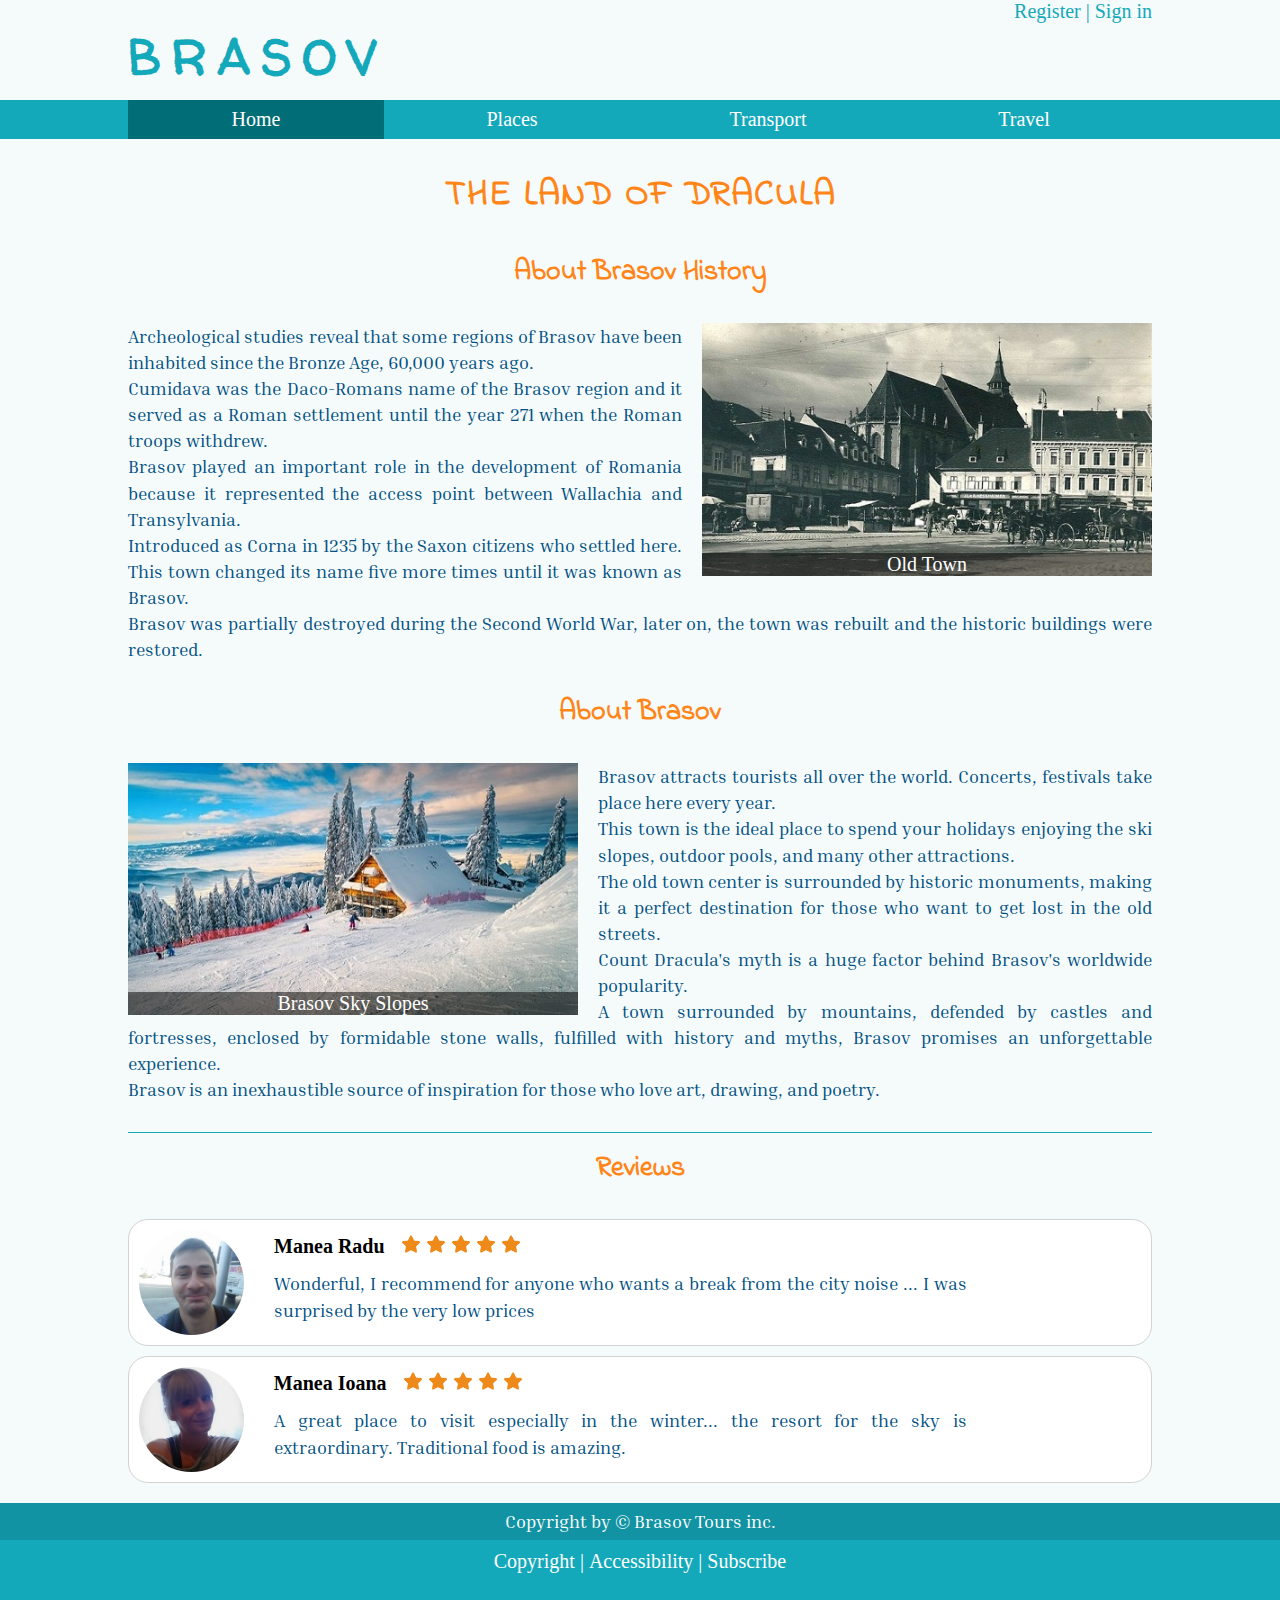
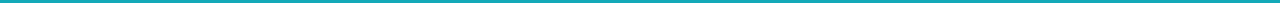
<file: Toursim_Site/index.html>
<!DOCTYPE html>
<html lang="en">
<head>
	<title>Brasov</title>
	<meta charset="UTF-8">
	<link rel="stylesheet" href="styles/styles.css">
	<link href="https://fonts.googleapis.com/css?family=Indie+Flower%7CInria+Serif%7CWalter+Turncoat&display=swap" rel="stylesheet">
</head>

<body>
	<!--WRAPPER ELEMENT USED TO WRAP EVERYTHNG EXCEPT THE FOOTER-->
	<div id="wrapper">
		<!-- HEADER LINKS-->
		<nav id="headerlinks">
			<ul>
				<li><a href="#">Register &#124;</a></li>
				<li><a href="#"> Sign in </a></li>			
			</ul>
		</nav>
		<!-- HEADER -->
		<header id="page-title">
			<h1>Brasov</h1> 
		</header>	
		<!-- PRIMARY NAV -->
		<nav id="primarynav">
			<ul>
			
				<li id="current-link"><a href="#">Home</a></li>
				<li><a href="places.html">Places</a></li>
				<li><a href="transport.html">Transport</a></li>
				<li><a href="travel.html">Travel</a></li>
			</ul>
		</nav>
		<!-- MAIN -->
		<main class="home">				
			<!--BRASOV-->
				<!--SECTION ABOUT -->
			<section class="about">		
				<h2> The land of Dracula </h2>
				<div class="about-box">		
						<h3>About Brasov History  </h3>	
						<!-- Brasov old town img https://i1.wp.com/www.bizbrasov.ro/wp-content/uploads/2017/01/brasov-vechi.jpg?ssl=1 -->
						<figure>  
							<img src="media/oldtown.jpg" alt="old town">		
							<figcaption>Old Town</figcaption> 
						</figure>				
						<p> Archeological studies reveal that some regions of Brasov have been inhabited since the Bronze Age, 60,000 years ago.	</p>
						<p> Cumidava was the Daco-Romans name of the Brasov region and it served as a Roman settlement until the year 271 when the Roman troops withdrew. </p>
						<p>	Brasov played an important role in the development of Romania because it represented the access point between Wallachia and Transylvania. </p>
						<p> Introduced as Corna in 1235 by the Saxon citizens who settled here. This town changed its name five more times until it was known as Brasov.</p>
						<p>	Brasov was partially destroyed during the Second World War, later on, the town was rebuilt and the historic buildings were restored. </p>
					</div>					
				<div class="about-box">	
						<h3>	About Brasov   </h3>	
						<!--Brasov resort img https://sofiaadventures.com/wp-content/uploads/2019/09/shutterstock_1493373995.jpg-->
						<figure class="about-img">  
							<img src="media/poiana.jpg" alt="Brasov Resort">	
							<figcaption>Brasov Sky Slopes</figcaption> 
						</figure>	
						<p> Brasov attracts tourists all over the world. Concerts, festivals take place here every year.<br>
						This town is the ideal place to spend your holidays enjoying the ski slopes, outdoor pools, and many other attractions.<br>  
						The old town center is surrounded by historic monuments, making it a perfect destination for those who want to get lost in the old streets.</p>
						<p> Count Dracula's myth is a huge factor behind Brasov's worldwide popularity.</p>
						<p> A town surrounded by mountains, defended by castles and fortresses, enclosed  by formidable stone walls, fulfilled with history and myths, Brasov promises an unforgettable experience.</p>
						<p> Brasov is an inexhaustible source of inspiration for those who love art, drawing, and poetry.</p>
					</div>	
			</section>
			<!--SECTION REVIEWS -->
			<section id="reviews-container">
				<h3> Reviews </h3>
				<div class="review">
					<!--My brother image-->
					<img class="user-image" src="media/userone.jpg" alt="user">
					<div class="user-rating">
						<h4> Manea Radu </h4>
					<!--Stars icons made by Freepik from "https://www.flaticon.com/authors/freepik" -->
						<img src="media/star.png" alt="star">
						<img src="media/star.png" alt="star">
						<img src="media/star.png" alt="star">
						<img src="media/star.png" alt="star">
						<img src="media/star.png" alt="star">
					</div>
					<p> Wonderful, I recommend for anyone who wants a break from the city noise ... I was surprised by the very low prices</p>
				</div>	
				<div class="review">
					<!--Image with my sister-->
					<img  class="user-image" src="media/usertwo.jpg" alt="user">				
					<div class="user-rating">
					<h4> Manea Ioana </h4>
					<!--Stars icons made by Freepik from "https://www.flaticon.com/authors/freepik" -->
						<img src="media/star.png" alt="star">
						<img src="media/star.png" alt="star">
						<img src="media/star.png" alt="star">
						<img src="media/star.png" alt="star">
						<img src="media/star.png" alt="star">
					</div>
					<p>A great place to visit especially in the winter... the resort for the sky is extraordinary. Traditional food is amazing. </p>	
				</div>				
			</section>
		</main>
		<!--EMPTY ELEMENT USED FOR THE STICKY FOOTER ENSURES THAT THE NEGATIVE MARGINS DON'T PULL THE FOOTER UP AND CONVER THE CONTENT-->
		<div id="push">
		</div>
	</div>
		<!--FOOTER-->
		<footer id="page-footer">
			<p>Copyright by © Brasov Tours inc. </p>
			<nav id="footerlinks">
				<ul>
					<li><a href="#">Copyright &#124;</a></li>
					<li><a href="#"> Accessibility &#124;</a></li>
					<li><a href="#"> Subscribe</a></li>
				</ul>
			</nav>	
		</footer>
</body>
</html>
</file>
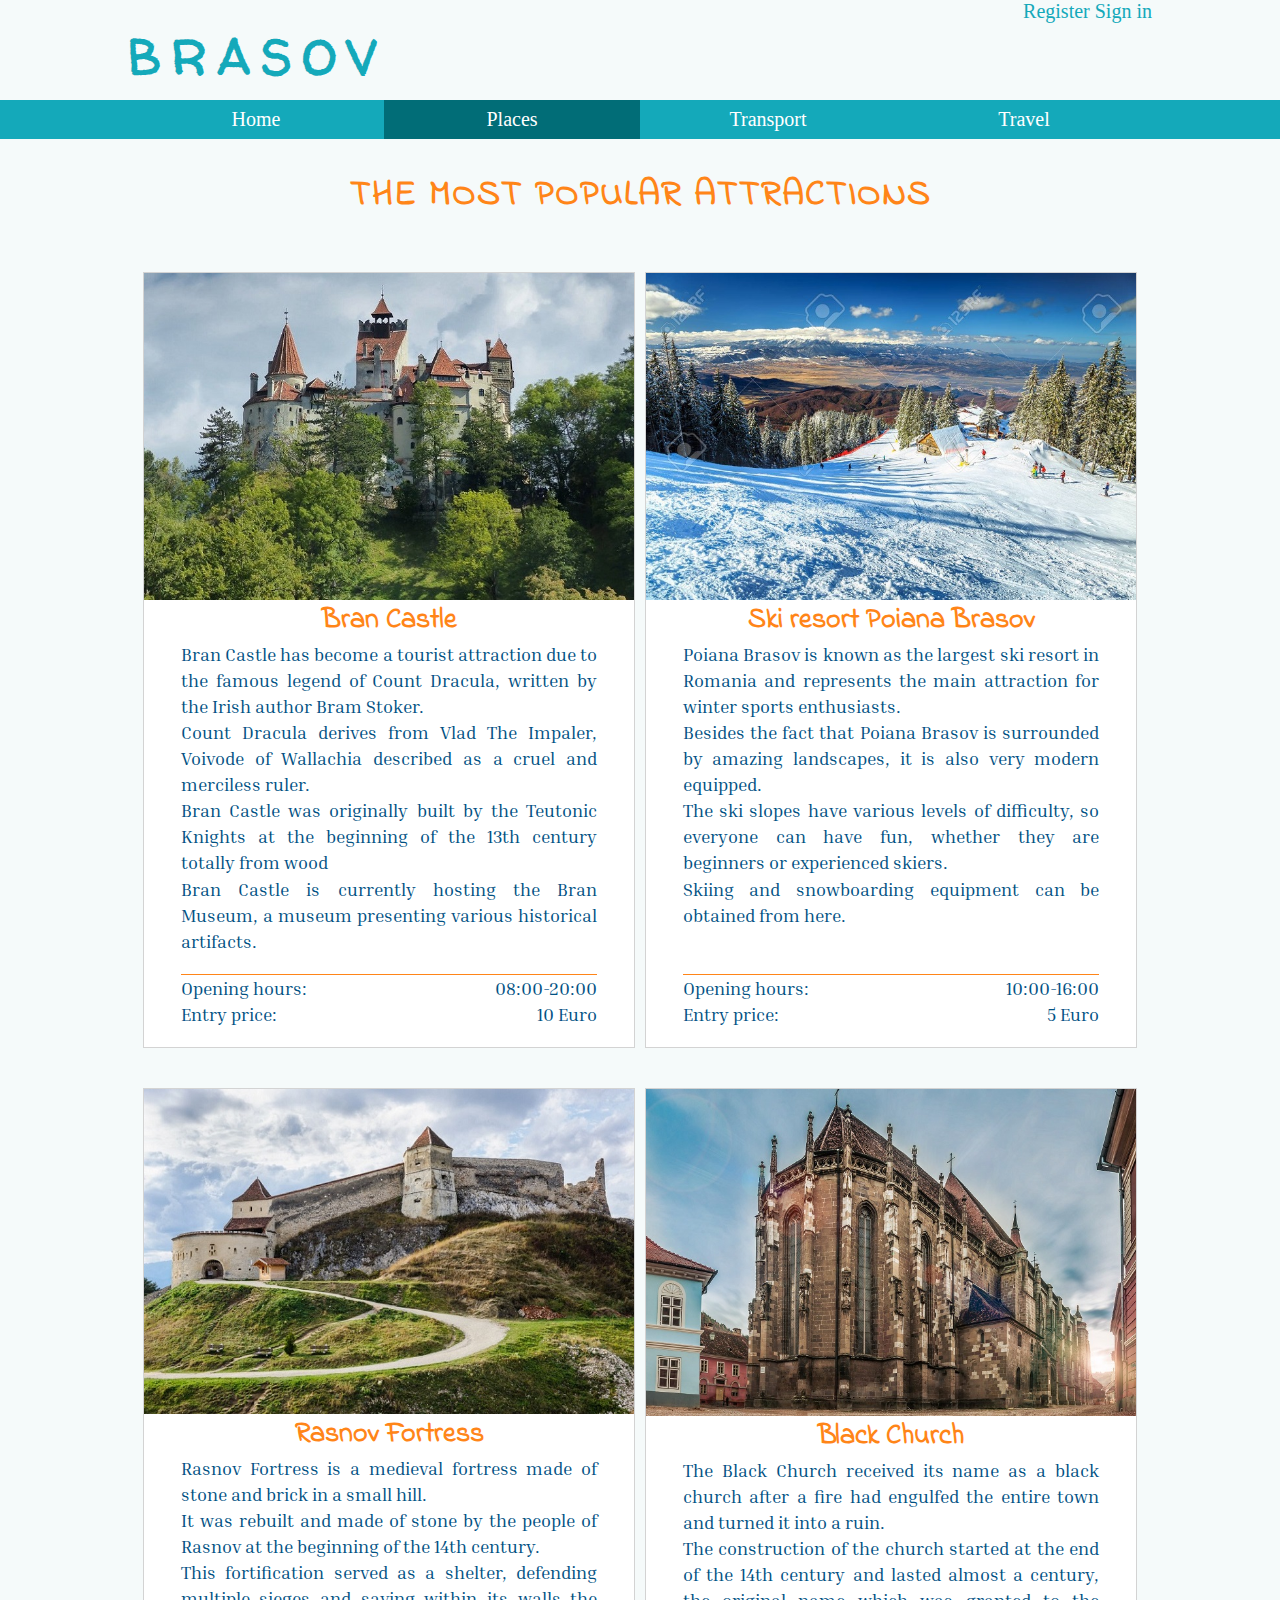
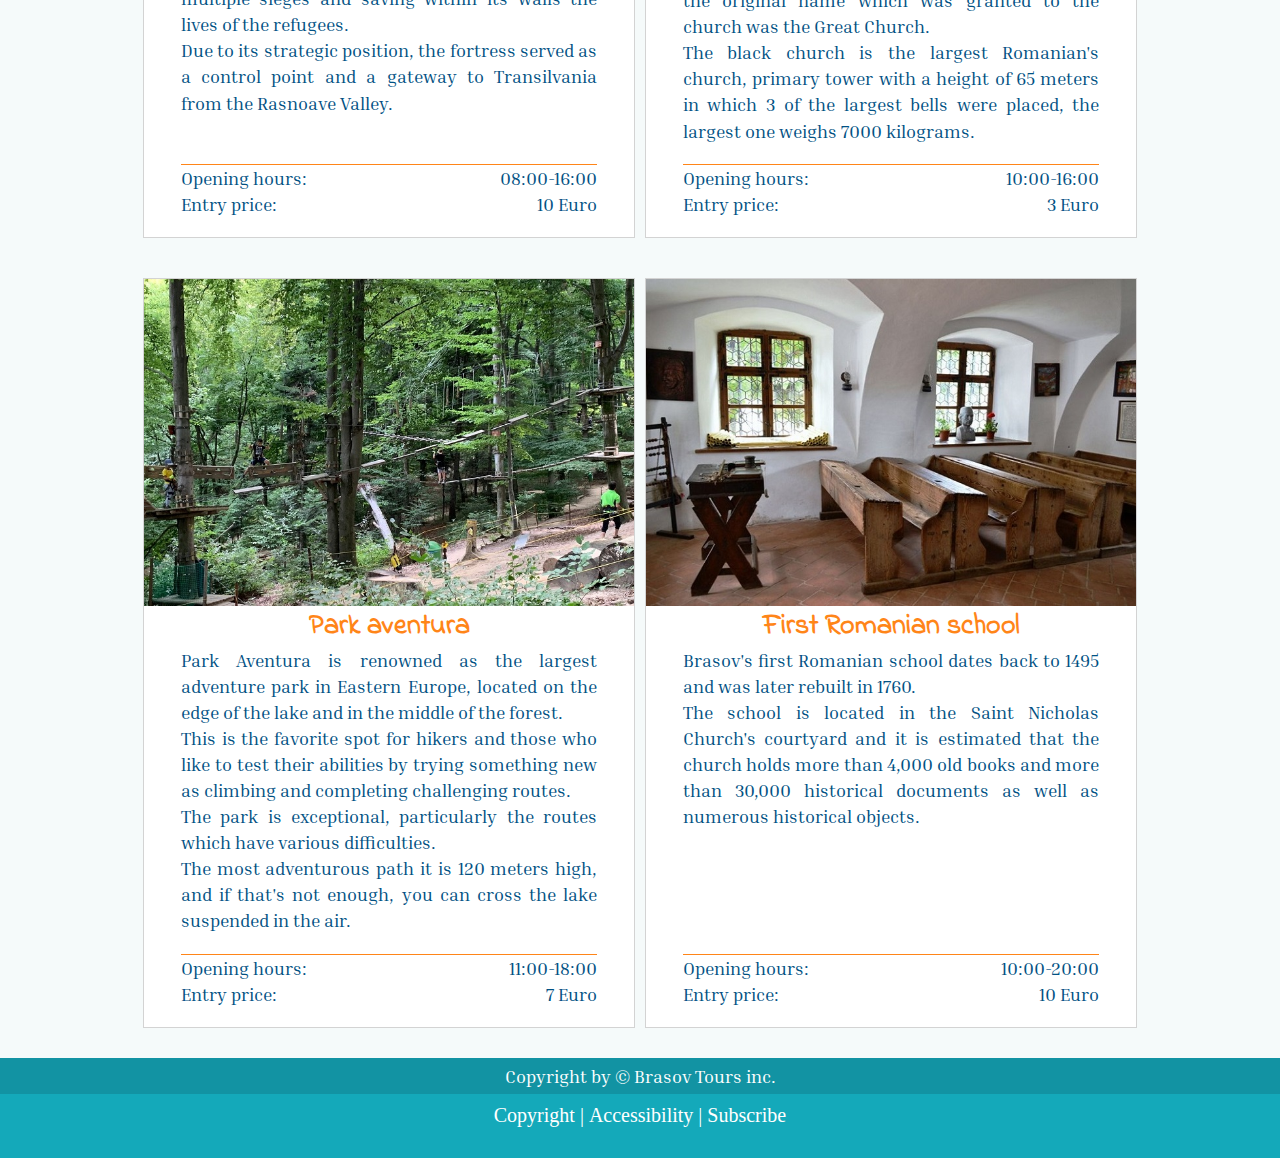
<file: Toursim_Site/places.html>
<!DOCTYPE html>
<html lang="en">
<head>
	<title>Places in Brasov</title>
	<meta charset="UTF-8">
	<link rel="stylesheet" href="styles/styles.css">
	<link href="https://fonts.googleapis.com/css?family=Indie+Flower%7CInria+Serif%7CWalter+Turncoat&display=swap" rel="stylesheet">
</head>

<body>
	<!--WRAPPER ELEMENT USED TO WRAP EVERYTHNG EXCEPT THE FOOTER-->
	<div id="wrapper" class="places">
		<!-- HEADER LINKS-->
		<nav id="headerlinks">
			<ul>
				<li><a href="#">Register</a></li>
				<li><a href="#"> Sign in</a></li>		
			</ul>
		</nav>
		<!-- HEADER -->
		<header id="page-title"><h1>Brasov</h1> </header>
		<!-- PRIMARY NAV -->
		<nav id="primarynav">
			<ul>
				<li><a href="index.html">Home</a></li>
				<li id="current-link" ><a href="#">Places</a></li>
				<li><a href="transport.html">Transport</a></li>
				<li><a href="travel.html">Travel</a></li>
			</ul>
		</nav>
		<!-- MAIN -->
		<main class="places">	
			<!--Castelul Bran-->
			<section>	
			<h2>The most popular attractions</h2>
			<div id="landmark-container">
				<article class="landmark-box">		
					<header class="landmark-header">				
						<!-- The image source https://live.staticflickr.com/1877/44654419251_3a6e17ec66_b.jpg -->
						<img src="media/bran.jpg" alt="Castelul Bran">
						<h3> Bran Castle </h3>	
					</header>	
					<div class="landmark-main">
						<p>Bran Castle has become a tourist attraction due to the famous legend of Count Dracula, written by the Irish author Bram Stoker.<br>Count Dracula derives from Vlad The Impaler,  Voivode of Wallachia described as a cruel and merciless ruler.<br>
						Bran Castle was originally built by the Teutonic Knights at the beginning of the 13th century totally  from wood<br>
						Bran Castle is currently hosting the Bran Museum, a museum presenting various historical artifacts.<br>
						</p>
					</div>	
					<footer class="landmark-footer">
						<div class="landmark-footer-left">
							<p>Opening hours:</p>
							<p>Entry price:</p>
						</div>	
						<div class="landmark-footer-right">						
							<p>08:00-20:00</p>
							<p>10 Euro</p>					
						</div>
					</footer>		
				</article>					
			<!--Poiana brasov-->		
				<article class="landmark-box">		
					<header class="landmark-header">		
						<!-- The image source https://previews.123rf.com/images/janoka82/janoka821612/janoka82161200005/67329812-wooden-chalets-and-stunning-ski-slopes-in-the-carpathians-poiana-brasov-ski-resort-transylvania-roma.jpg -->
						<img src="media/slope.jpg" alt="Slope">
						<h3> Ski resort Poiana Brasov</h3>
					</header>
					<div class="landmark-main">
						<p>Poiana Brasov is known as the largest ski resort in Romania and represents the main attraction for winter sports enthusiasts.<br>
						Besides the fact that Poiana Brasov is surrounded by amazing landscapes, it is also very modern equipped. <br>
						The ski slopes have various levels of difficulty, so everyone can have fun, whether they are beginners or experienced skiers. <br>
						Skiing and snowboarding equipment can be obtained from here.	
						</p>
					</div>
						<footer class="landmark-footer">
						<div class="landmark-footer-left">
							<p>Opening hours:</p>
							<p>Entry price:</p>	
						</div>
						<div class="landmark-footer-right">						
							<p>10:00-16:00</p>
							<p>5 Euro</p>					
						</div>	
					</footer>
				</article>	
			<!--Cetatea Rasnov-->
				<article class="landmark-box">	
					<header class="landmark-header">					
						<!-- The image source https://blog.hotelguru.ro/wp-content/uploads/2018/08/shutterstock_226131400.jpg -->
						<img src="media/rasnov.jpg" alt="Cetatea Rasnov">
						<h3> Rasnov Fortress </h3>	
					</header>	
					<div class="landmark-main">
						<p>
						Rasnov Fortress is a medieval fortress made of stone and brick in a small hill.<br>
						It was rebuilt and made of stone by the people of Rasnov at the beginning of the 14th century.<br>
						This fortification served as a shelter, defending multiple sieges and saving within its walls the lives of the refugees. <br>
						Due to its strategic position, the fortress served as a control point and a gateway to Transilvania from the Rasnoave Valley.
						</p>					
					</div>				
					<footer class="landmark-footer">
						<div class="landmark-footer-left">
							<p>Opening hours:</p>
							<p>Entry price:</p>	
						</div>			
						<div class="landmark-footer-right">						
							<p>08:00-16:00</p>
							<p>10 Euro</p>					
						</div>						
					</footer>
				</article>				
			 <!--Biserica Neagra-->	
				<article class="landmark-box">	
					<header class="landmark-header">	
					<!-- The image source https://upload.wikimedia.org/wikipedia/commons/c/ca/Biserica_Neagra%2C_Brasov%2C_Romania.jpg -->
					<img src="media/church.jpg" alt="church">
						<h3> Black Church </h3>
					</header>
						<div class="landmark-main">			
						<p>
						The Black Church received its name as a black church after a fire had engulfed the entire town and turned it into a ruin.<br>		
						The construction of the church started at the end of the 14th century and lasted almost a century, the original name which was granted to the church was the Great Church.<br>			
						The black church is the largest Romanian's church, primary tower with a height of 65 meters in which 3 of the largest bells were placed, the largest one weighs 7000 kilograms.
						</p>
						</div>
					<footer class="landmark-footer">
						<div class="landmark-footer-left">
							<p>Opening hours:</p>
							<p>Entry price:</p>			
						</div>			
						<div class="landmark-footer-right">						
							<p>10:00-16:00</p>
							<p>3 Euro</p>					
						</div>		
					</footer>
				</article>	
				<!-- PARK AVENTURA -->
			<article class="landmark-box">	
				<header class="landmark-header">					
					<!-- The image source https://media-cdn.tripadvisor.com/media/photo-m/1280/19/68/96/ff/parc-aventura-brasov.jpg -->
					<img src="media/park.jpg" alt="park">
					<h3> Park aventura</h3>	
					</header>
					<div class="landmark-main">
						<p>
						Park Aventura is renowned as the largest adventure park in Eastern Europe, located on the edge of the lake and in the middle of the forest.<br>
						This is the favorite spot for hikers and those who like to test their abilities by trying something new as climbing and completing challenging routes.<br>
						The park is exceptional, particularly the routes which have various difficulties.<br>
						The most adventurous path it is 120 meters high, and if that's not enough, you can cross the lake suspended in the air.		
						</p>
					</div>
				<footer class="landmark-footer">
						<div class="landmark-footer-left">
							<p>Opening hours:</p>
							<p>Entry price:</p>				
						</div>		
						<div class="landmark-footer-right">						
							<p>11:00-18:00</p>
							<p>7 Euro</p>					
						</div>	
					</footer>
				</article>			
				<!-- SCOALA -->
				<article class="landmark-box">	
					<header class="landmark-header">	
					<!-- The image source https://www.zilesinopti.ro/media/e379c4fb795ad9c50dbef9c337dce84e.jpg -->
					<img src="media/school.jpg" alt="school">
					<h3> First Romanian school</h3>
					</header>
					<div class="landmark-main">	
						<p>
						Brasov's first Romanian school dates back to 1495 and was later rebuilt in 1760.<br>
						The school is located in the Saint Nicholas Church's courtyard and it is estimated that the church holds more than 4,000 old books and more than 30,000 historical documents as well as numerous historical objects.
						</p>
					</div>
		<footer class="landmark-footer">
			<div class="landmark-footer-left">
				<p>Opening hours:</p>
				<p>Entry price:</p>
			</div>
			<div class="landmark-footer-right">						
				<p>10:00-20:00</p>
				<p>10 Euro</p>					
			</div>
			</footer>
			</article>	
				</div>
			</section>
			
		</main>
	</div>
		<!--EMPTY ELEMENT USED FOR THE STICKY FOOTER ENSURES THAT THE NEGATIVE MARGINS DON'T PULL THE FOOTER UP AND CONVER THE CONTENT-->
		<div id="push"></div>
		<!--FOOTER-->
		<footer id="page-footer">
			<p>Copyright by © Brasov Tours inc. </p>
			<nav id="footerlinks">
				<ul>
					<li><a href="#">Copyright &#124;</a></li>
					<li><a href="#"> Accessibility &#124;</a></li>
					<li><a href="#"> Subscribe</a></li>
				</ul>
			</nav>	
		</footer>

</body>

</html>
</file>
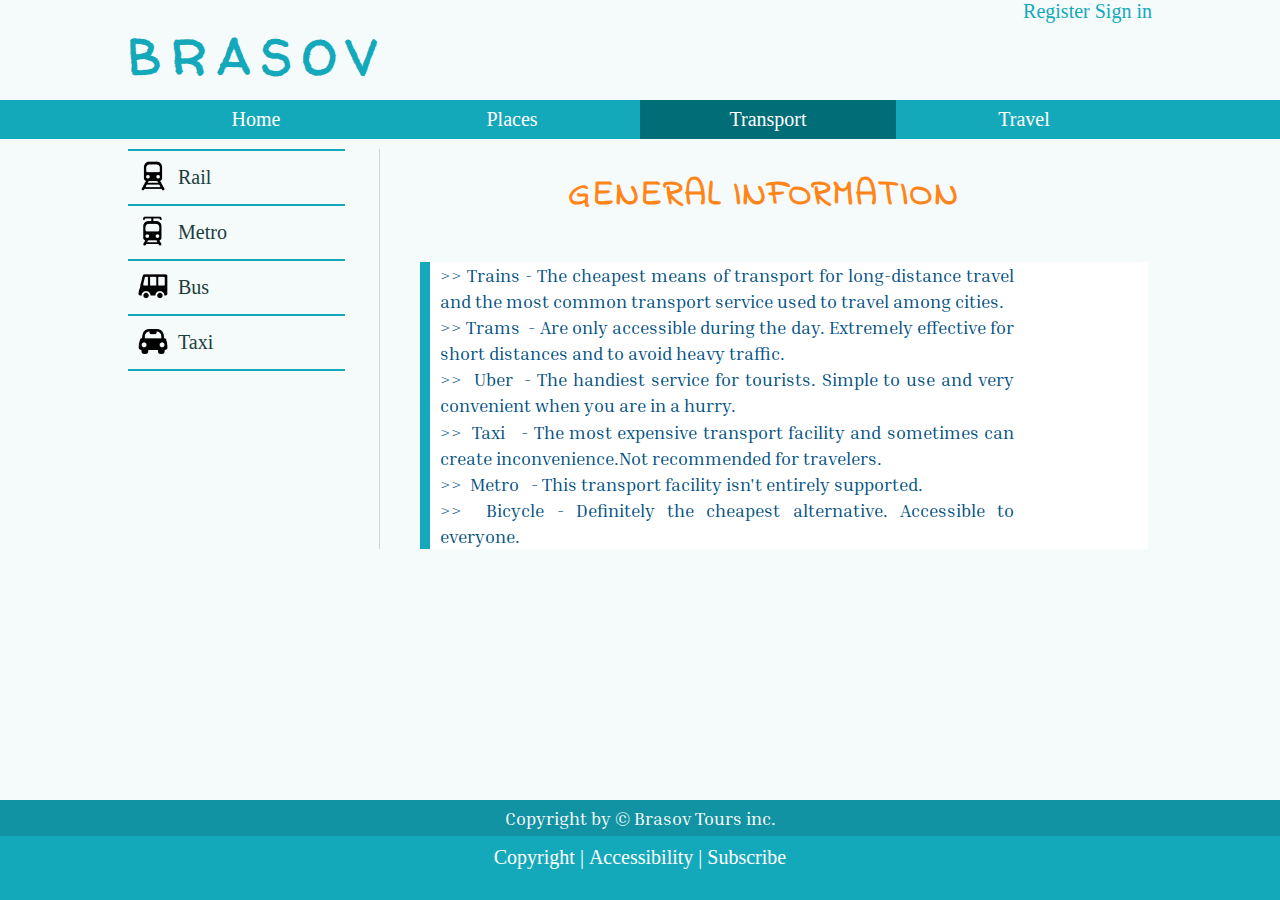
<file: Toursim_Site/transport.html>
<!DOCTYPE html>
<html lang="en">
<head>
	<title>Transport</title>
	<meta charset="UTF-8">
	<link rel="stylesheet" href="styles/styles.css">
	<link href="https://fonts.googleapis.com/css?family=Indie+Flower%7CInria+Serif%7CWalter+Turncoat&display=swap" rel="stylesheet">
</head>

<body>
	<!--WRAPPER ELEMENT USED TO WRAP EVERYTHNG EXCEPT THE FOOTER-->
	<div id="wrapper" class="transport">
		<!-- HEADER LINKS-->
		<nav id="headerlinks">
			<ul>
				<li><a href="#">Register</a></li>
				<li><a href="#"> Sign in</a></li>				
			</ul>
		</nav>
		<!-- HEADER -->
		<header id="page-title"><h1>Brasov</h1> </header>
		<!-- PRIMARY NAV -->
		<nav id="primarynav">
				<ul>
					<li><a href="index.html">Home</a></li>
					<li><a href="places.html">Places</a></li>
					<li id="current-link" ><a href="#">Transport</a></li>
					<li><a href="travel.html">Travel</a></li>
				</ul>
			</nav>
		<!-- MAIN -->	
		<main>	
			<div id="columncontainer">	
				<aside id="leftcol">
					<nav id="secondarynav">
						<ul>
							<li>
								<img src="media/train.png" alt="train">
								<a href="#">Rail</a>								
							</li>
							<li>
								<img src="media/metro.png" alt="metro">
								<a href="#">Metro</a>						
							</li>							
							<li>
								<img src="media/bus.png" alt="bus">
								<a href="#">Bus</a>
							</li>							
							<li><img src="media/taxi.png" alt="taxi">
								<a href="#">Taxi</a>
							</li>
						</ul>
					</nav>			
				</aside>
				<div id="rightcol">
					<h2> General information </h2>
					<div class="transport-container">
						<div class="transport-tip">
							<p> >> Trains - The cheapest means of transport for long-distance travel and the most common transport service used to travel among cities.</p>
						</div>
						<div class="transport-tip">
							<p> >> Trams&nbsp; - Are only accessible during the day. Extremely effective for short distances and to avoid heavy traffic.</p>
						</div>
						<div class="transport-tip">
							<p> >> &nbsp;Uber&nbsp; - The handiest service for tourists. Simple to use and very convenient when you are in a hurry.</p>
						</div>
						<div class="transport-tip">
							<p> >> &nbsp;Taxi  &nbsp; - The most expensive transport facility and sometimes can create inconvenience.Not recommended for travelers.</p>
						</div>		
						<div class="transport-tip">
							<p> >> &nbsp;Metro  &nbsp; - This transport facility isn't entirely supported.</p>
						</div>	
						<div class="transport-tip">
							<p> >> &nbsp;Bicycle  - Definitely the cheapest alternative. Accessible to everyone. </p>
						</div>													
					</div>
				</div>		
			</div>
		</main>
		<!--EMPTY ELEMENT USED FOR THE STICKY FOOTER ENSURES THAT THE NEGATIVE MARGINS DON'T PULL THE FOOTER UP AND CONVER THE CONTENT-->
		<div id="push">
		</div>
	</div>
		<!--FOOTER-->
		<footer id="page-footer">
			<p>Copyright by © Brasov Tours inc. </p>
			<nav id="footerlinks">
				<ul>
					<li><a href="#">Copyright &#124;</a></li>
					<li><a href="#"> Accessibility &#124;</a></li>
					<li><a href="#"> Subscribe</a></li>
				</ul>
			</nav>	
		</footer>
</body>
</html>
</file>
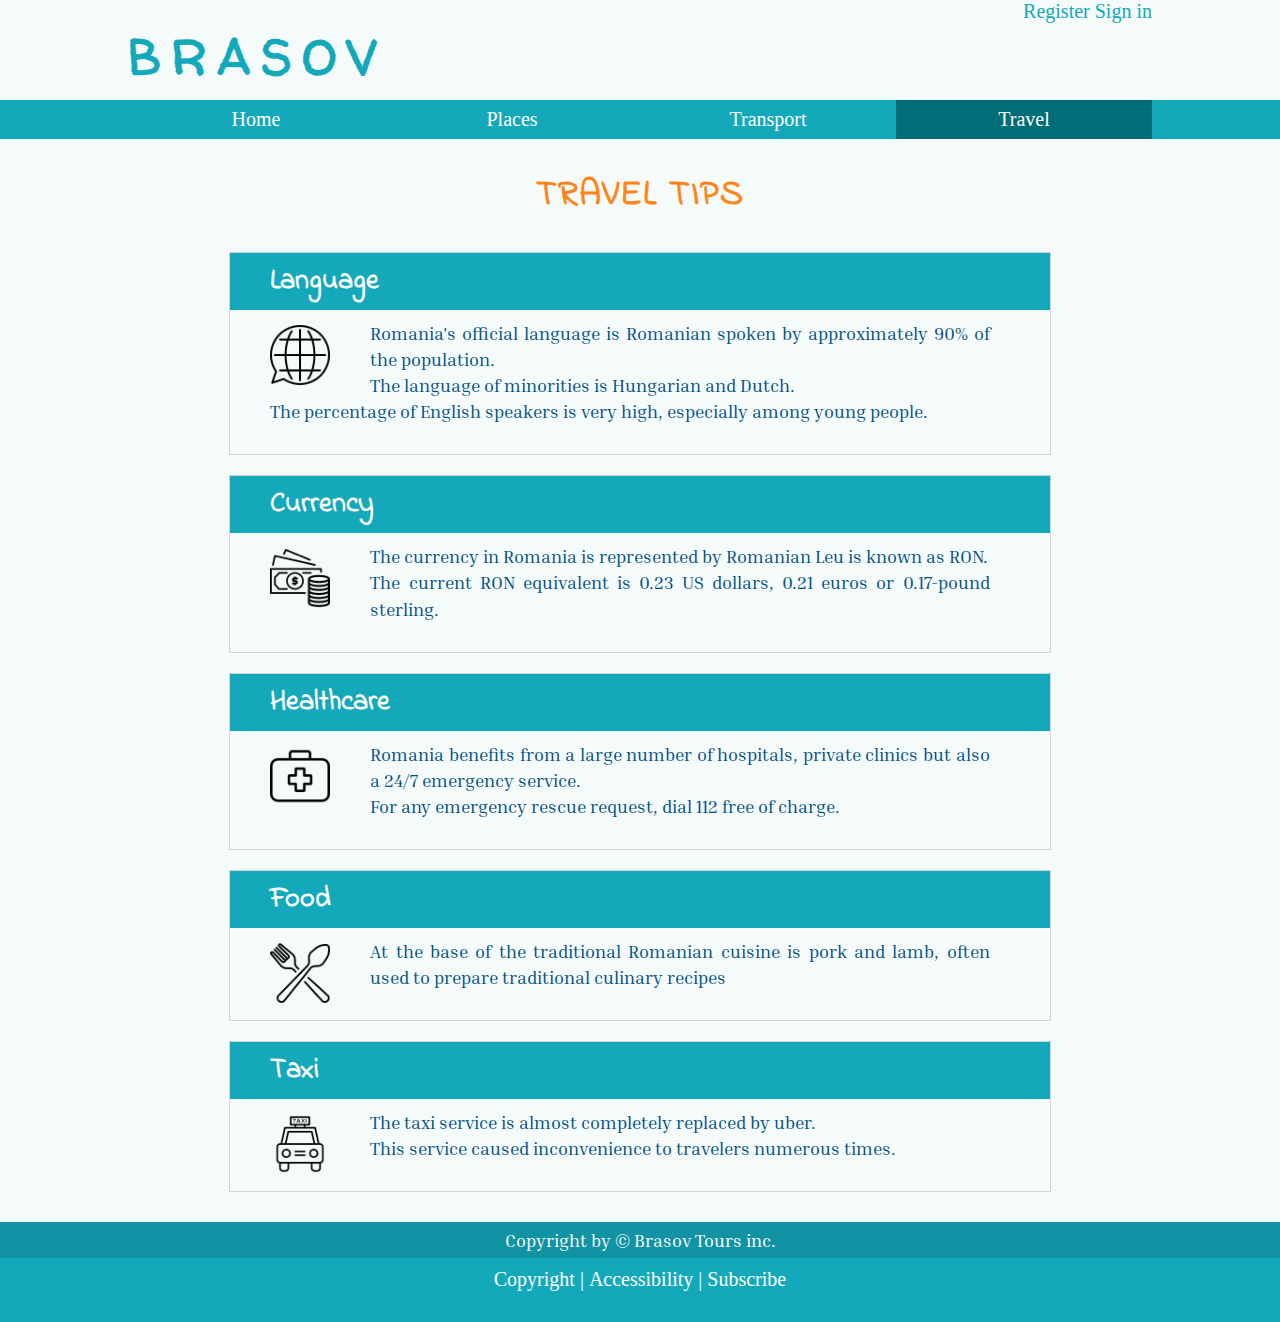
<file: Toursim_Site/travel.html>
<!DOCTYPE html>
<html lang="en">
<head>
	<title>Travel Tips</title>
	<meta charset="UTF-8">
	<link rel="stylesheet" href="styles/styles.css">
	<link href="https://fonts.googleapis.com/css?family=Indie+Flower%7CInria+Serif%7CWalter+Turncoat&display=swap" rel="stylesheet">
</head>
<body>
	<!--WRAPPER ELEMENT USED TO WRAP EVERYTHNG EXCEPT THE FOOTER-->
	<div id="wrapper">
		<!-- HEADER LINKS-->
		<nav id="headerlinks">
			<ul>
				<li><a href="#">Register</a></li>
				<li><a href="#"> Sign in</a></li>		
			</ul>
		</nav>
		<!-- HEADER -->
		<header id="page-title"><h1>Brasov</h1> </header>
		<!-- PRIMARY NAV -->
		<nav id="primarynav">
			<ul>
				<li><a href="index.html">Home</a></li>
				<li><a href="places.html">Places</a></li>
				<li><a href="transport.html">Transport</a></li>
				<li id="current-link"><a href="#">Travel</a></li>
			</ul>
		</nav>
		<!-- MAIN -->		
		<main class="travel"  >
			<!-- SECTIONS TIPS -->
			<section id="tip-container">
				<h2> Travel Tips </h2>
				<div class="travel-tip">
					<h3> Language </h3>
					<!-- Language icon made by "https://www.flaticon.com/authors/freepik" -->
					<img src="media/language.png" alt="language">
					<p>Romania's official language is Romanian spoken by approximately 90% of the population.<br>The language of minorities is Hungarian and Dutch.<br>The percentage of English speakers is very high, especially among young people.</p>
				</div>
				<div class="travel-tip">		
					<h3> Currency </h3>
					<img src="media/currency.png" alt="currency">
					<!--Currency icon designed by Pause08 flaticon.com href="https://www.flaticon.com/authors/pause08" -->
					<p> The currency in Romania is represented by Romanian Leu is known as RON.<br>The current RON equivalent is 0.23 US dollars, 0.21 euros or 0.17-pound sterling.</p>
				</div>
				<div class="travel-tip">	
					<h3> Healthcare  </h3>		
					<!--Healthcare icon designed by Good Ware on flaticon.com "https://www.flaticon.com/authors/good-ware" -->
					<img src="media/healthcare.png" alt="healthcare">
					<p> Romania benefits from a large number of hospitals, private clinics but also a 24/7 emergency service.<br>For any emergency rescue request, dial 112 free of charge. </p>
				</div>	
				<div class="travel-tip">
					<h3> Food </h3>
					<!--Food icon made by "https://www.flaticon.com/authors/freepik" -->
					<img src="media/fork.png" alt="fork">
					<p> At the base of the traditional Romanian cuisine is pork and lamb, often used to prepare traditional culinary recipes</p>
				</div>
				<div class="travel-tip">
					<h3> Taxi </h3>	
					<!--Taxy icon made by Good Ware "https://www.flaticon.com/authors/good-ware"  -->
					<img src="media/car.png" alt="car">
					<p> The taxi service is almost completely replaced by uber.<br>This service caused inconvenience to travelers numerous times. </p>				
				</div>			
			</section>	
		</main>
		<!--EMPTY ELEMENT USED FOR THE STICKY FOOTER.ENSURES THAT THE NEGATIVE MARGINS DON'T PULL THE FOOTER UP AND CONVER THE CONTENT-->
		<div id="push">
		</div>
	</div>
		<!--FOOTER-->
		<footer id="page-footer">
			<p>Copyright by © Brasov Tours inc. </p>
			<nav id="footerlinks">
				<ul>
					<li><a href="#">Copyright &#124;</a></li>
					<li><a href="#"> Accessibility &#124;</a></li>
					<li><a href="#"> Subscribe</a></li>
				</ul>
			</nav>	
		</footer>	
</body>
</html>
</file>
<file: Toursim_Site/styles/styles.css>
* {
	padding: 0;
	margin: 0;
}
html {
	background-color: rgb(245, 250, 250);
	font-weight: 400;
	font-size: 20px;
}
html,body{
	height :100%;
	margin: 0;
}
/*HEADINGS*/
h1 {
	color: #14A9BA;
	font-family: 'Walter Turncoat', cursive;
	letter-spacing: 10px;	
	font-size: 240%;
	padding-bottom: 10px;
	text-transform: uppercase;
}
h2 {	
	color: #ff8518;
	font-family: 'Indie Flower', cursive;
	text-align:center;
	letter-spacing: 1px;
	font-size: 180%;
	word-spacing: 2px;
	margin-top: 20px;
	margin-bottom: 30px;
	text-transform: uppercase;
}
h3 {
	color: #ff8518;
	font-family: 'Indie Flower', cursive;
	font-size: 140%;

}

/*PHARAHRAPHS*/
p{
	font-family: 'Inria Serif', serif;
	font-size: 90%;
	color: #015183;
	text-align: justify;
	line-height: 145%;
}
/* PAGE WRAPPER EXCEPT THE FOOTER*/
#wrapper{
	min-height: 100%;
	margin-bottom: -100px;
}
/* HEADER LINKS*/
#headerlinks{
	max-width: 1024px;
	width:80%;
	margin: 0px auto;
	text-align: right;
}
#headerlinks li{
	list-style: none;
	display: inline-block;
}
#headerlinks a{
	color: #14A9BA;
	text-decoration: none;
}
/* HEADER*/
#page-title{
	position: relative;
	width: 80%;
	margin: 0px auto;
	max-width: 1024px;

}
/* MAIN*/
main{
	width: 80%;
	max-width: 1024px;
	margin: 0 auto;
	padding: 10px;
}	
/* MAIN FOR PLACES AS IS BIGGER IN WIDTH */
main.places{
	max-width: 3200px;
}

/* NAVIGATION BAR*/															
/* PRIMARY NAV */														 													 																												 														 
#primarynav{
	background-color: #14A9BA;
	text-align: center;
}
#primarynav ul{
	display: flex;
	justify-content: center;
	flex-wrap: wrap;
	max-width: 1024px;
	width: 80%;
	background-color: #14A9BA;
	margin: 0 auto;
}
/* turning off the bullets and allign list element in line as individual blocks */
#primarynav li{
	list-style: none;
	min-width: 25%;

}
/*turn off underline, allow box model properties, setting min width 100 and appropiately style */
#primarynav a{
	text-decoration: none;
	color: #FFFFFF;
	padding-top: 8px;
	padding-bottom: 8px;
	display: inline-block;
	text-align: center;
	min-width: 100px;
}
#primarynav li:hover {
	background-color: #018f9c;
}
#current-link{
	background-color: #016d77;
}
/*PUSH ELEMENT FOR STICKY FOOTER*/
#page-footer, #push{
	height: 100px;
}
/*FOOTER*/													
#page-footer{
	text-align: center;
	background-color: #14A9BA;	
}

#page-footer p {
	padding-top: 5px;
	padding-bottom: 5px;
	text-align: center;
	background-color: #1293A3;
	color: #FFFFFF;
}
/* FOOTER LINKS*/	
#footerlinks{
	padding-top:10px;
}
#footerlinks li{
	list-style:none;
	display: inline-block;
}																	
#footerlinks a{
	color: #FFFFFF;
	text-decoration: none;
}
 /* HOME PAGE */															 																
.about{
	clear: both;
	margin-top: 20px;
	margin-bottom: 20px;
}	
.about h3{
	margin-top: 30px;
	margin-bottom: 30px;
	text-align:center;
}
.about-box{
	min-height: 300px;	
}
.about-box:nth-child(odd) figure{
	width: 450px;
	margin-right: 1rem;
	float: left;	
}

.about-box:nth-child(even) figure {
	width: 450px;
	margin-left: 1rem;
	float: right;	

}	
.about img{
  display: block;
  width: 100%;	
}
.about-box figure{
	max-width: 100%;
	position:relative;
}
.about-box figcaption{
	position: absolute;
	bottom: 0;
	left: 0;
	right: 0;
	text-align:center;
	color:white;
	background-color: rgba(0, 0, 0, 0.5);	
}								
#reviews-container h3{

	margin: 30px auto;
	padding-top:15px;
	border-top: 1px solid #14A9BA;
	text-align: center;
}
.review{
	border: 1px solid lightgrey;
	border-radius: 20px;
	min-height:125px;
	margin: 10px 0 10px 0;
	background-color: white;		
}
.user-image{
	border-radius: 50%;
	float:left;
	height:105px;
	padding: 10px;
	margin-right:20px;
}
.user-rating{
	margin-top: 15px;
	margin-bottom: 10px;
	min-height: 25px;
	display: inline-block;	
}
.review h4{	
	display: inline-block;
	margin-right: 10px;
}
.user-rating img {
	display: inline-block;
	margin-left: 2px;
	display: inline-block;
	height: 18px;	
}
.review p{	
	width: 80%;
	margin-left:20px;	
}
/* PLACES PAGE*/
/* FLEXBOX CONTAINER  */	
#landmark-container{
	display: flex;
	flex-direction: row;
	justify-content: center;
	flex-wrap: wrap;
}			
/* FLEXBOX BOX  */	
.landmark-box{
	display: flex;
	flex-direction: column;
	width: 490px;
	min-width: 490px;
	margin: 1rem 0.25rem;
	background-color: white;
	border: 1px solid lightgrey;	
}
/*LANMARK ARTICLE */
/* HEADER */		
.landmark-header{
	text-align: center;
}		
.landmark-header img{
	display: block;
	height: auto;
	margin: 0px auto;
	width: 100%;
	
}
/* MAIN */	
/* bottom margin auto pushes the next element to the bottom */	
.landmark-main{
	margin-bottom: auto;
}
.landmark-main p {
	width: 85%;
	margin: 0 auto;	
}
/* FOOTER*/	
.landmark-footer{
	border-top:  1px solid #FF8518;	 
	width: 85%;
	margin: 20px auto;
}
.landmark-footer-left{
	display: inline-block;	
}
.landmark-footer-right{
	display: inline-block;
	float: right;
}
.landmark-footer-right p{	 
	text-align: right;
}

/* TRANSPORT PAGE */												
/* Two column layout // inblock elements*/																									
.transport-container{
	background: white;
	margin: 2rem 0 0 2rem;
	border-left: 10px solid #14A9BA;;		
}														
#rightcol{
	display: inline-block;
	width: 75%;
	vertical-align: top;
	border-left: 1px solid lightgrey;
}
#rightcol p{
	margin-left: 10px;
	max-width: 80%;
}
#rightcol h3{
	margin-left: 10px;;
}
#leftcol{
	display: inline-block;
	width: 24%;
	vertical-align: top;
}
#secondarynav li {

	width: 80%;
	border-bottom: 2px solid #14A9BA;
	padding: 10px;
	list-style: none;	
}
#secondarynav li:first-child{
	border-top: 2px solid #14A9BA;		
}
#secondarynav img{
	float: left;
	height: 30px;
	width: 30px;
	margin-right: 10px;
}
#secondarynav a{
	display: block;
	margin-left: 10%;
	padding : 0.25rem;
	color: #1B3E3E ;
	text-decoration: none;
}
/* TRAVEL AND TIPS PAGE */														
.travel-tip{
	width: 80%;
	clear: both;
	border: 1px solid lightgrey;
	margin: 1rem auto;
}
.travel-tip h3{
	padding: 8px 0 8px 2rem;
	color: white;
	background-color: #14A9BA;	
}
.travel-tip img{
	height: 60px;
	width: 60px;
	margin-right:2rem;
	float:left;
	padding: 15px 0 10px 2rem;	
}
.travel-tip p{
	margin-left: 2rem;
	padding: 10px 3rem 30px 0px;	
}
/* PSEUDO CLASSES*/
#headerlinks a:hover, #primarynav a:hover,#secondarynav a:hover, #footerlinks a:hover {
	color: #FF8518;
}
#headerlinks a:active, #primarynav a:active,#secondarynav a:active, #footerlinks a:active {
	color: #C35C00;
}
</file>
